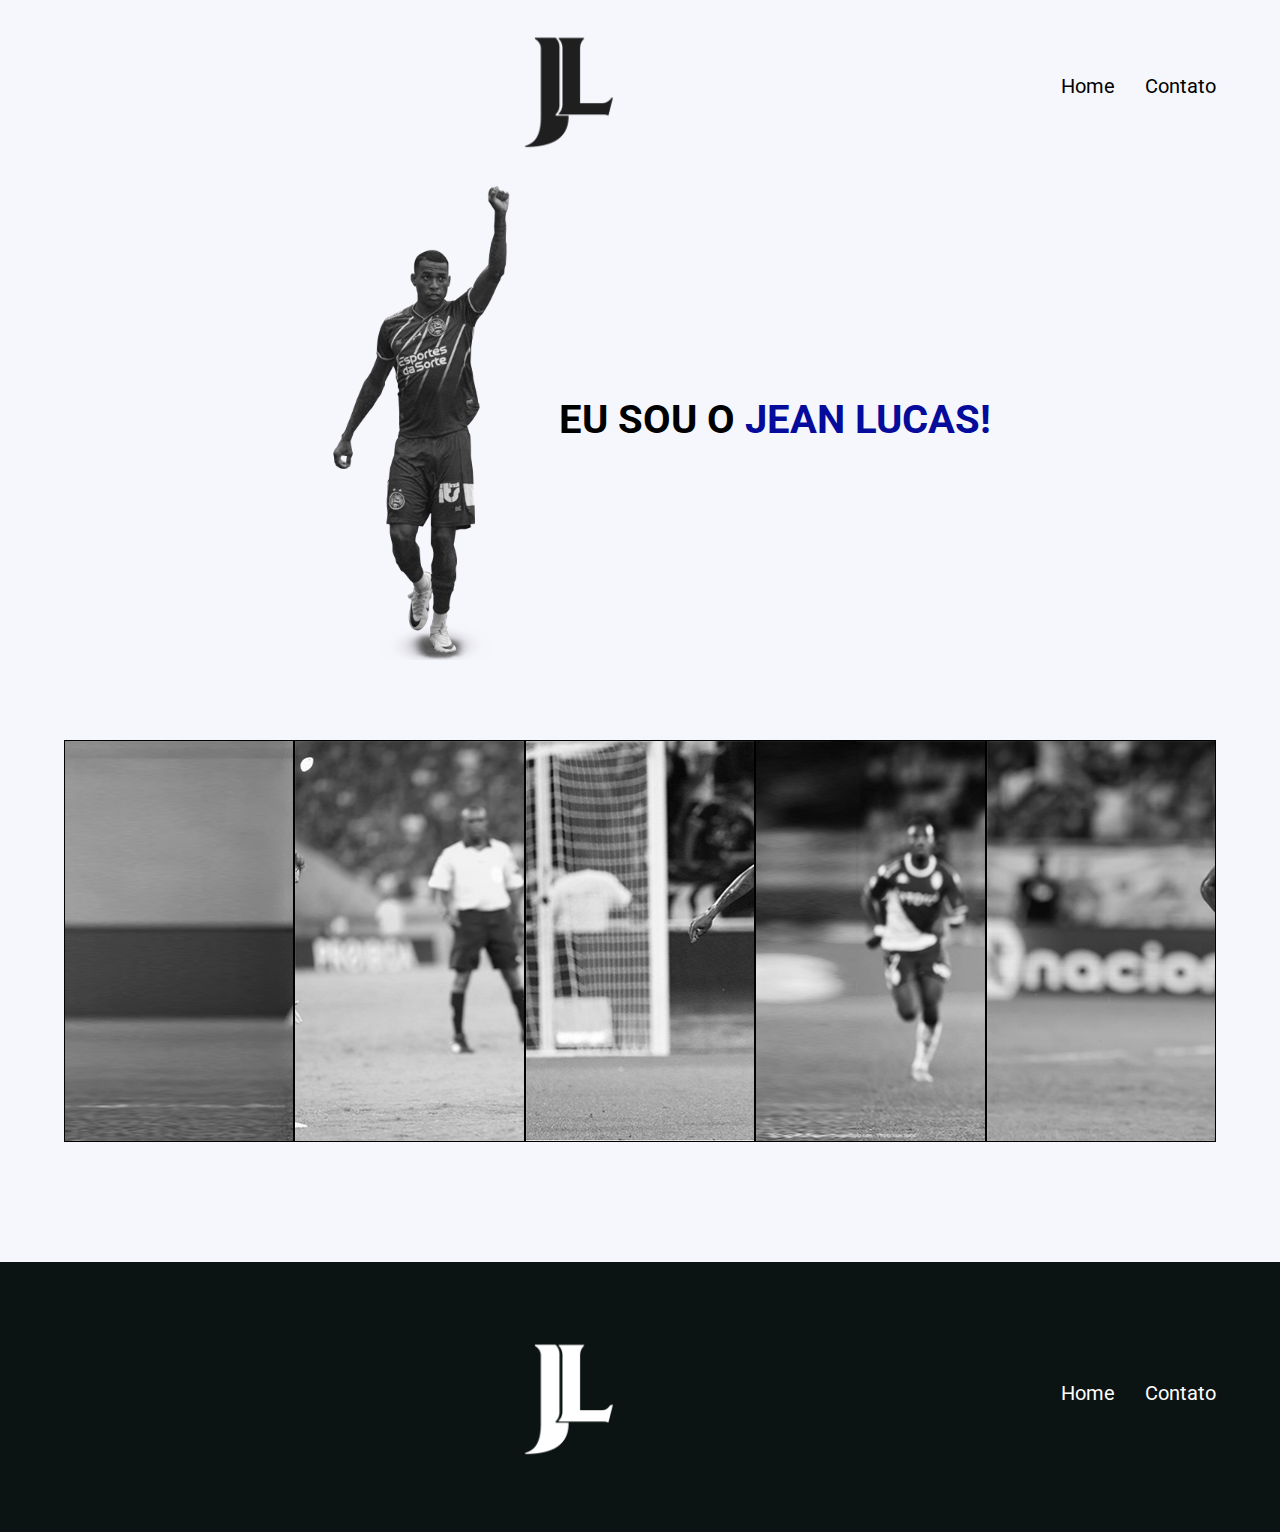
<file: index.html>
<!DOCTYPE html>
<html lang="pt-br">

<head>
   <meta charset="UTF-8">
   <meta name="viewport" content="width=device-width, initial-scale=1.0">
   <link rel="stylesheet" href="assets/css/reset.css">
   <link rel="stylesheet" href="assets/css/home.css">
   <link rel="preconnect" href="https://fonts.googleapis.com">
   <link rel="preconnect" href="https://fonts.gstatic.com" crossorigin>
   <link
      href="https://fonts.googleapis.com/css2?family=Roboto:ital,wght@0,100;0,300;0,400;0,500;0,700;0,900;1,100;1,300;1,400;1,500;1,700;1,900&display=swap"
      rel="stylesheet">
   <link rel="shortcut icon" href="assets/imagens/jlLogo.png" type="image/x-icon">
   <script src="js/index.js" defer></script>
   <title>Jean Lucas</title>
</head>

<body>
   <header class="cabecalho">
      <nav class="navbar">
         <div></div>
         <img class="logoHome" src="assets/imagens/jlLogo.png" alt="">
         <ul class="link">
            <a href="index.html">
               <li>Home</li>
            </a>
            <a href="contato.html">
               <li>Contato</li>
            </a>
         </ul>
      </nav>
   </header>

   <main>
      <section class="firstSection">
         <div class="firstSection">
            <img class="imgJlHome" src="assets/imagens/first section/jlBg.png">
            <h1 id="titulo">EU SOU O <span>JEAN LUCAS!</span></h1>
         </div>
      </section>

      <p id="tituloMouse" class="mostraTituloHome">Clique em uma das imagens para saber mais.</p>
      <section class="carrossel" id="carrossel">
         <div class="div1" id="santos"></div>
         <div class="div2" id="flamengo"></div>
         <div class="div3" id="lyon"></div>
         <div class="div4" id="monaco"></div>
         <div class="div5" id="bahia"></div>
      </section>

      <div class="exibicaoFlex">
         <section class="apresentacao santos hide">
            <img class="img-apresentacao santos" src="assets/imagens/Jean Lucas Santos.jpg">
            <div>
               <h1>Santos Futebol Clube</h1>
               <p>Mesmo com um tempo relativamente curto no Santos, Jean Lucas demonstrou habilidade técnica, controle de
                  bola e visão de jogo excepcionais. Durante sua passagem, ele disputou cerca de 20 partidas, marcou 1 gol
                  e deu 2 assistências, mostrando-se uma peça importante para o time.</p>
            </div>
         </section>
         
         <section class="apresentacao flamengo hide">
            <img class="img-apresentacao flamengo" src="assets/imagens/Jean Lucas Flamengo.jpg">
            <div>
               <h1>Clube de Regatas Flamengo</h1>
               <p>
                  Jean Lucas iniciou sua carreira profissional no Flamengo, onde fez sua estreia em 2018. Formado nas
                  categorias de base do clube, ele foi ganhando espaço na equipe principal com suas habilidades como
                  meio-campista. Durante sua passagem pelo Flamengo, Jean Lucas disputou cerca de 25 partidas. Embora não
                  tenha marcado muitos gols, seu papel no meio de campo foi crucial, contribuindo com assistências e um
                  jogo consistente.</p>
            </div>
         </section>
   
         <section class="apresentacao lyon hide">
            <img class="img-apresentacao lyon" src="assets/imagens/Jean Lucas Lyon.jpg">
            <div>
               <h1>Olympique Lyonnais</h1>
               <p>Jean Lucas se transferiu para o Lyon em 2019, marcando um passo importante em sua carreira ao ingressar
                  no futebol europeu. No clube francês, ele jogou 25 partidas na competitiva Ligue 1, destacando-se pela
                  versatilidade, passes precisos e visão de jogo. Apesar dos desafios de adaptação e concorrência, Jean
                  Lucas aprimorou suas habilidades técnicas e táticas, tornando-se uma peça valiosa para a equipe e abrindo
                  portas para futuras oportunidades na carreira internacional.</p>
            </div>
         </section>
   
         <section class="apresentacao monaco hide">
            <img class="img-apresentacao monaco" src="assets/imagens/Jean Lucas Mônaco.jpg">
            <div>
               <h1>AS Monaco</h1>
               <p>Jean Lucas se transferiu para o Monaco em 2021, buscando se firmar na Ligue 1. No clube monegasco, ele
                  mostrou seu talento em 50 partidas, contribuindo com três gols e quatro assistências. Sua passagem pelo
                  Monaco foi marcada pelo crescimento tático e técnico, consolidando-se como um meio-campista importante.
               </p>
            </div>
         </section>
   
         <section class="apresentacao bahia hide">
            <img class="img-apresentacao bahia" src="assets/imagens/Jean Lucas Bahia.jpg">
            <div>
               <h1>Esporte Clube Bahia</h1>
               <p>Sua habilidade em distribuir o jogo, juntamente com sua capacidade defensiva, tem sido crucial para o
                  Bahia. Jean Lucas também mostrou sua versatilidade ao adaptar-se rapidamente ao estilo de jogo do técnico
                  e ao entrosar-se com seus companheiros de equipe. Seu desempenho atual destaca sua evolução como jogador
                  e sua importância para o sucesso do Bahia na temporada.</p>
            </div>
         </section>
      </div>
   </main>

   <footer>
      <nav class="navbarFooter">
         <div></div>
         <img class="logoFooter" src="assets/imagens/jlLogo.png" alt="">
         <ul class="linkFooter">
            <a href="index.html">
               <li>Home</li>
            </a>
            <a href="contato.html">
               <li>Contato</li>
            </a>
         </ul>
      </nav>
   </footer>
</body>

</html>
</file>
<file: assets/css/home.css>
html{
   scroll-behavior: smooth;
}

:root {
   font-size: 62.5%;
   font-family: "Roboto", sans-serif;
   font-style: normal;
}

body{
   background-color: rgb(246, 246, 253);
   display: flex;
   justify-content: center;
   flex-direction: column;
   overflow-x: hidden;
}

.cabecalho{
   width: 100vw;
   height: 20vh;
   display: flex;
   justify-content: center;
}

.cabecalho .navbar{
   width: 90vw;
   display: flex;
   justify-content: space-between;
   align-items: center;
}

ul{
   display: flex;
   gap: 30px;
   font-size: 2rem;
}

.link a{
   position: relative;
   padding-bottom: 0.75rem;

}
.link a::after{
   content: "";
   position: absolute;
   height: 3px;
   width: 0;
   bottom: 0;
   left: 0;
   background-color: #000;
   transition: all 0.3s ease;
}

.link a:hover::after{
   width: 75%;
}

.logoHome{
   width: 12rem;
}

main{
   width: 100vw;
   display: flex !important;
   justify-content: center;
   flex-direction: column;
   align-items: center;
   gap: 20px;
}

.firstSection{
   display: flex;
   justify-content: space-around;
   align-items: center;
}

.imgJlHome{
   width: 27rem;
   filter: grayscale(100%);
   transition: all .7s;
}

.imgJlHome:hover{
   filter: grayscale(0%);
   scale: 1.1;
}

#titulo{
   font-size: 4rem;
   font-weight: 700;
}

#titulo span{
   color: #050C9C;
}

#tituloMouse{
   font-size: 2rem;
   margin-top: 2rem;
   opacity: 0;
}

.carrossel{
   width: 90vw;
   display: flex;
   background-size: cover;
   background-position: center center;
}

.carrossel div{
   filter: grayscale(100%);
   height: 400px;
   border: 1px solid black;
   transition-duration: 1s;
   animation-timing-function: ease-in-out;
   flex-grow: 1;
}

.div1{
   background-image: url("../imagens/Jean\ Lucas\ Santos.jpg");
}

.div2{
   background-image: url("../imagens/Jean\ Lucas\ Flamengo.jpg");
}

.div3{
   background-image: url("../imagens/Jean\ Lucas\ Lyon.jpg");
}

.div4{
   background-image: url("../imagens/Jean\ Lucas\ Mônaco.jpg");
}

.div5{
   background-image: url("../imagens/Jean\ Lucas\ Bahia.jpg");
}

.carrossel div:hover{
   flex-grow: 6;
   cursor: pointer;
   filter: grayscale(0%);
}

.exibicaoFlex{
   margin-top: 5rem;
   width: 100vw;
   display: flex;
   justify-content: center;
   align-items: center;
}

.exibicaoFlex section{
   width: 90vw;
   border: 3px solid #000;
   display: flex;
   align-items: center;
}

.exibicaoFlex section img{
   width: 60rem;
   border-right: 3px solid #000;
}

.exibicaoFlex section div{
   padding: 2rem;
   display: flex;
   flex-direction: column;
   gap: 2rem;
}

.exibicaoFlex section div h1{
   font-size: 4rem;
}

.exibicaoFlex section div p{
   font-size: 2rem;
   text-align: justify;
}

footer{
   margin-top: 5rem;
   background-color: rgb(11, 19, 19);
   height: 30vh;
   display: flex;
   align-items: center;
   width: 100vw;
   justify-content: center;
}

footer nav{
   width: 90vw;
   display: flex;
   justify-content: space-between;
   align-items: center;
}

footer img{
   width: 12rem;
   filter: brightness(100);
}

.linkFooter{
   display: flex;
   gap: 30px;
   font-size: 2rem;
}

.linkFooter a{
   position: relative;
   padding-bottom: 0.75rem;
   color: #FFF;
}

.linkFooter a::after{
   content: "";
   position: absolute;
   height: 3px;
   width: 0;
   bottom: 0;
   left: 0;
   background-color: #FFF;
   transition: all 0.3s ease;
}

.linkFooter a:hover::after{
   width: 75%;
}

.hide{
   display: none !important;
}
</file>
